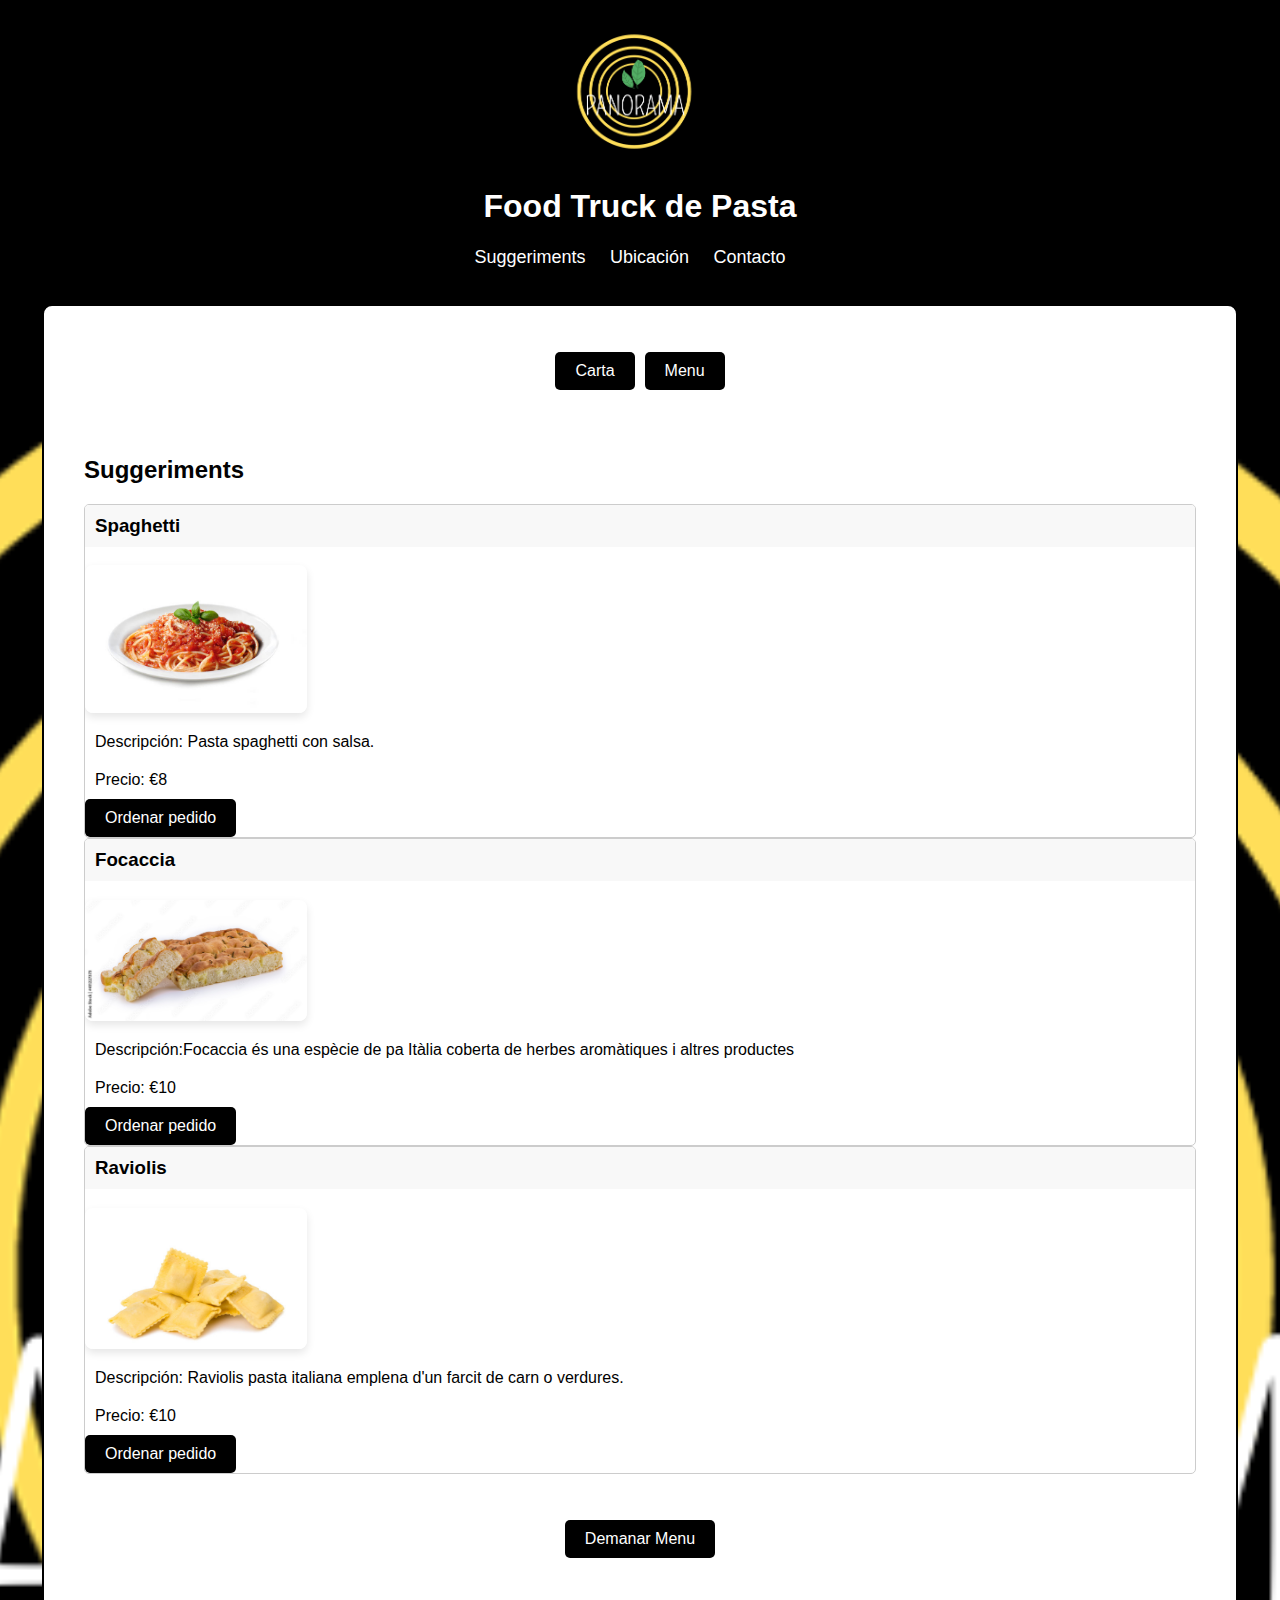
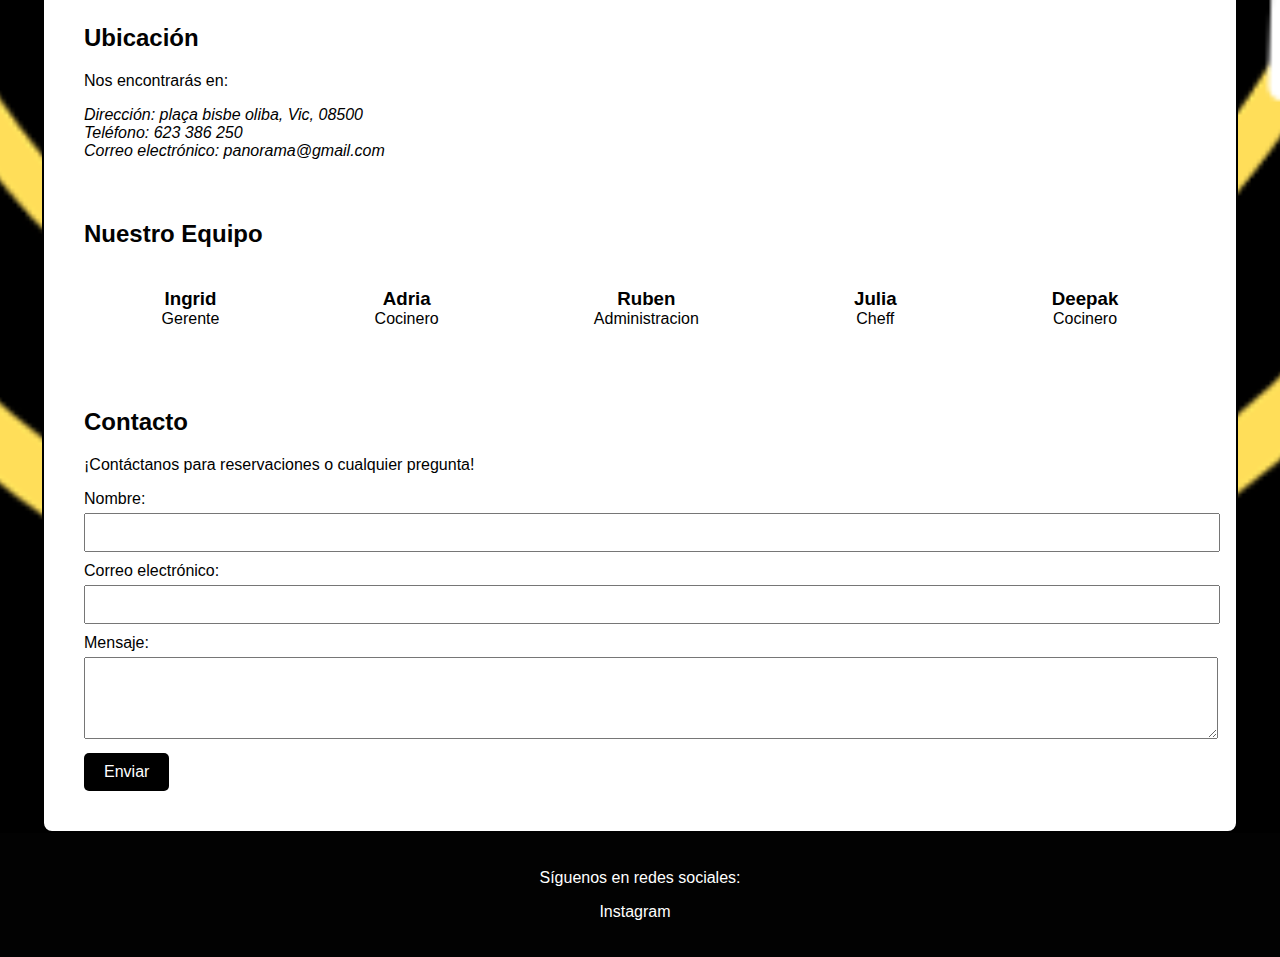
<file: index.html>
<!DOCTYPE html>
<html lang="es">
<head>
    <meta charset="UTF-8">
    <meta name="viewport" content="width=device-width, initial-scale=1.0">
    <title>Food Truck de Pasta</title>
    <link rel="stylesheet" href="style.css"> <!-- Enlace a tu archivo CSS para estilos -->
    <meta name="viewport" content="width=device-width, initial-scale=1.0">
</head>
<body>
    <header>
        <div class="container">
            <img src="img/logo.png" alt="Logo de la Empresa"> <!-- Aquí puedes agregar tu logo -->
            <h1>Food Truck de Pasta</h1>
            <nav>
                <ul>
                    <li><a href="#menu">Suggeriments</a></li>
                    <li><a href="#ubicacion">Ubicación</a></li>
                    <li><a href="#contacto">Contacto</a></li>
                </ul>
            </nav>
        </div>
    </header>
    <div class="todo">
    <div class="contenido">
        <nav>
            <div class="contenedor">
                <a href="img/carta food truk 2.png" class="boton">Carta</a>
                <a href="img/Menú food truk 3.png" class="boton">Menu</a>
            </div>
        </nav>

      
            <div class="container">
                <section id="menu">
                    <h2>Suggeriments</h2>
                    <div class="menu">
                        <div class="plato">
                            <h3>Spaghetti</h3>
                            <img src="img/espaguetti.jpg" alt="Spaghetti Carbonara">
                            <p>Descripción: Pasta spaghetti con salsa.</p>
                            <p>Precio: €8</p>
                            <a href="ordenarpedido/spaghetti/index2.html" class="button primary">Ordenar pedido</a>
                        </div>
                        <div class="plato">
                            <h3>Focaccia</h3>
                            <img src="img/focaciio.jpg" alt="focacia">
                            <p>Descripción:Focaccia és una espècie de pa Itàlia coberta de herbes aromàtiques i altres productes</p>
                            <p>Precio: €10</p>
                            <a href="ordenarpedido/Foccacia/index2.html" class="button primary">Ordenar pedido</a>
                        </div>
                        <div class="plato">
                            <h3>Raviolis</h3>
                            <img src="img/raviolis.jpg" alt="raviolsis">
                            <p>Descripción: Raviolis pasta italiana emplena d'un farcit de carn o verdures.</p>
                            <p>Precio: €10</p>
                            <a href="ordenarpedido/Raviolis/index2.html" class="button primary">Ordenar pedido</a>
                        </div>
                        <!-- Agrega más platos según sea necesario -->
                    </div>
                </section>

                <div class="contenedor2">
                    <a href="ordenarpedido/ordenar pedido/index.html" class="boton">Demanar Menu</a>
                </div>

                <section id="ubicacion">
                    <h2>Ubicación</h2>
                    <p>Nos encontrarás en:</p>
                    <address>
                        Dirección: plaça bisbe oliba, Vic, 08500 <br>
                        Teléfono: 623 386 250<br>
                        Correo electrónico: panorama@gmail.com
                    </address>
                    <!-- Agrega un mapa si lo deseas -->
                </section>

                <section id="trabajadores">
                    <h2>Nuestro Equipo</h2>
                    <div class="equipo">
                        <div class="trabajador">
                            <h3>Ingrid</h3>
                            <p>Gerente</p>
                        </div>
                        <div class="trabajador">
                            <h3>Adria</h3>
                            <p>Cocinero</p>
                        </div>
                        <div class="trabajador">
                            <h3>Ruben</h3>
                            <p>Administracion</p>
                        </div>
                        <div class="trabajador">
                            <h3>Julia</h3>
                            <p>Cheff</p>
                        </div>
                        <div class="trabajador">
                            <h3>Deepak</h3>
                            <p>Cocinero</p>
                        </div>
                        <!-- Agrega más trabajadores según sea necesario -->
                    </div>
                </section>

                <section id="contacto" class="contacto">
                    <h2>Contacto</h2>
                    <p>¡Contáctanos para reservaciones o cualquier pregunta!</p>
                    <form>
                        <label for="nombre">Nombre:</label>
                        <input type="text" id="nombre" name="nombre" required><br>
                        <label for="correo">Correo electrónico:</label>
                        <input type="email" id="correo" name="correo" required><br>
                        <label for="mensaje">Mensaje:</label>
                        <textarea id="mensaje" name="mensaje" rows="4" required></textarea><br>
                        <button type="submit" class="button primary">Enviar</button>
                    </form>
                </section>
            </div>
        </div>
    </div>
    <footer class="footer">
        <div class="container">
            <p>Síguenos en redes sociales:</p>
            <ul>
                <li><a href="https://www.instagram.com/panorama.foodtruck?igsh=eXIzcWJvZTV4OHU3" target="_blank">Instagram</a></li>
                <!-- Agrega más enlaces a redes sociales según sea necesario -->
            </ul>
        </div>
    </footer>
</body>
</html>
</file>
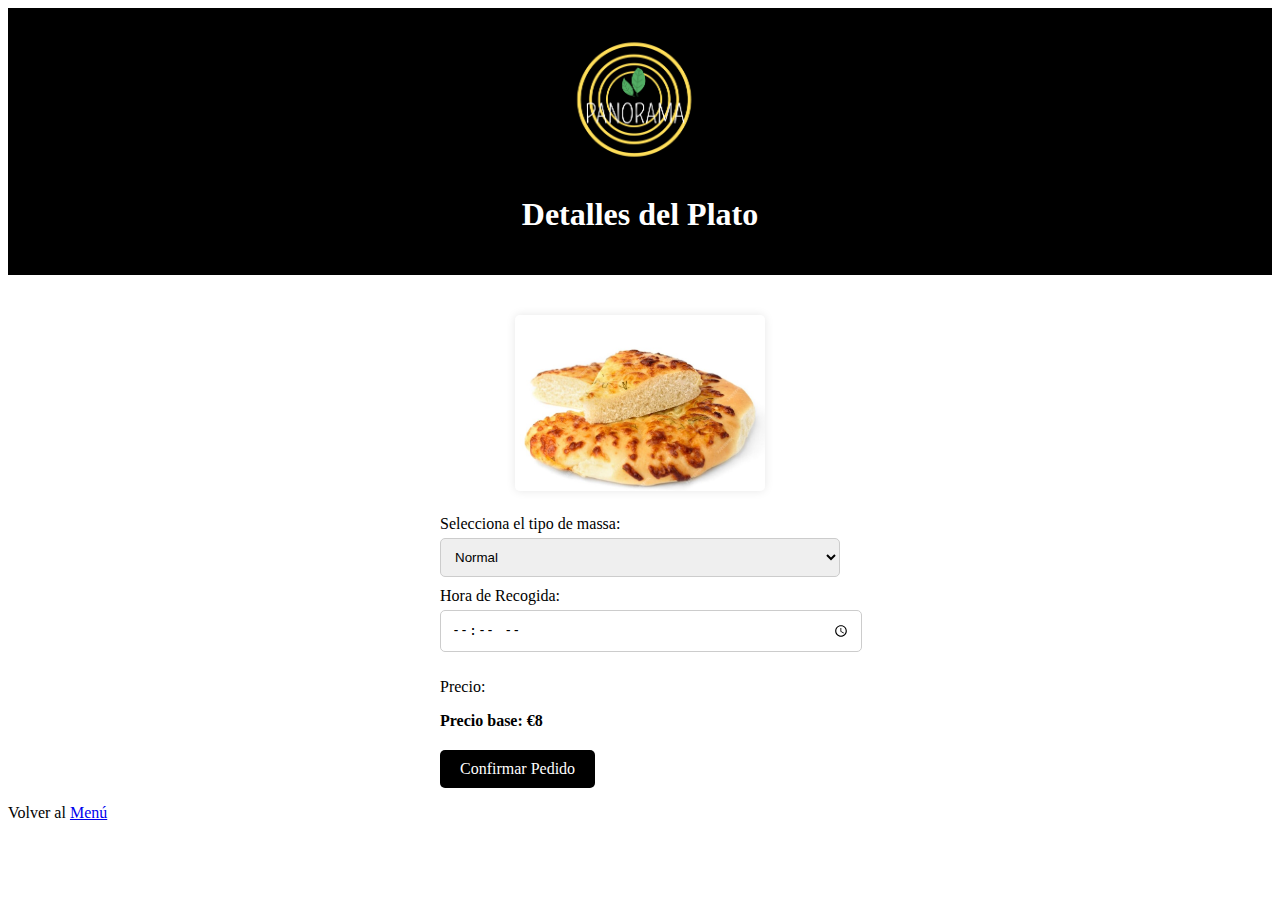
<file: ordenarpedido/Foccacia/index2.html>
<!DOCTYPE html>
<html lang="es">
<head>
    <meta charset="UTF-8">
    <meta name="viewport" content="width=device-width, initial-scale=1.0">
    <title>Detalles del Plato</title>
    <meta name="viewport" content="width=device-width, initial-scale=1.0">
    <link rel="stylesheet" href="styles.css"> <!-- Enlace a tu archivo CSS para estilos -->
    <script src="precios.js"></script>
</head>
<body>
    <header>
        <div class="container">
            <img src="../../img/logo.png" alt="Logo de la Empresa"> <!-- Aquí puedes agregar tu logo -->
           
            <h1>Detalles del Plato</h1>
        </div>
    </header>

    <div class="container">
        <section id="detalles">
            <div class="plato">
                <img src="../../img/focacio.jpg" alt="">
            </div>
            <form>
                <label for="salsa">Selecciona el tipo de massa:</label>
                <select id="salsa" name="salsa">
                    <option value="Salsa Alfredo">Normal</option>
                    <option value="Salsa Marinara">Sin Gluten</option>
                    <option value="Salsa Pesto">Massa Vagana</option>
                </select><br>
                <label for="hora">Hora de Recogida:</label>
                <input type="time" id="hora" name="hora" required><br>
                <p>Precio:</p>
                <div id="precio">Precio base: €8</div>
                <a href="../ordenar pedido/index.html" class="button primary">Confirmar Pedido</a>
            </form>
        </section>
    </div>

    <footer class="footer">
        <div class="container">
            <p>Volver al <a href="../../index.html">Menú</a></p>
        </div>
    </footer>
</body>
</html>
</file>
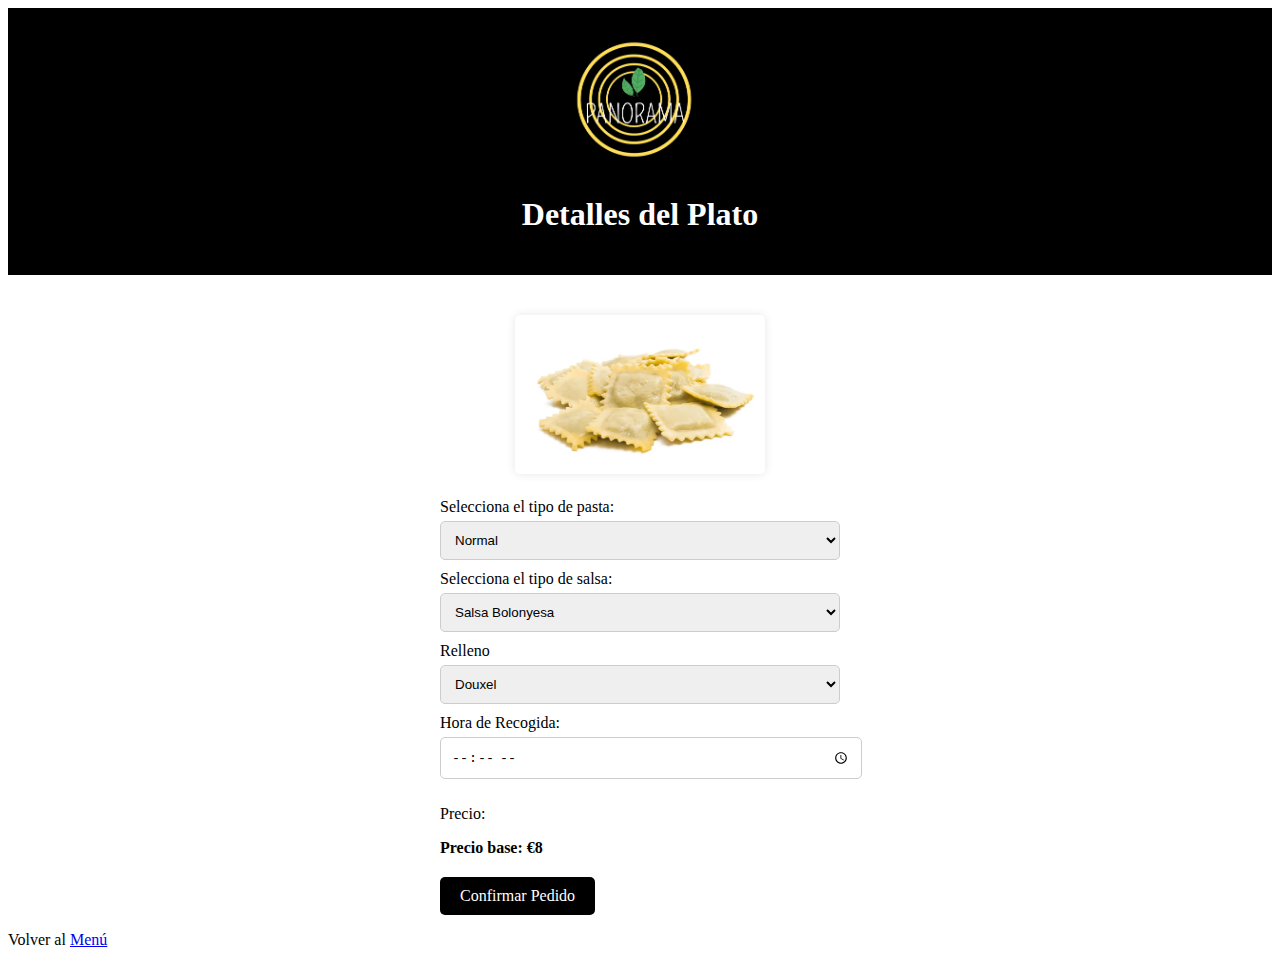
<file: ordenarpedido/Raviolis/index2.html>
<!DOCTYPE html>
<html lang="es">
<head>
    <meta charset="UTF-8">
    <meta name="viewport" content="width=device-width, initial-scale=1.0">
    <title>Detalles del Plato</title>
    <link rel="stylesheet" href="styles.css"> <!-- Enlace a tu archivo CSS para estilos -->
    <meta name="viewport" content="width=device-width, initial-scale=1.0">
    <script src="precios.js"></script>
</head>
<body>
    <header>
        <div class="container">
            <img src="../../img/logo.png" alt="Logo de la Empresa"> <!-- Aquí puedes agregar tu logo -->
            <h1>Detalles del Plato</h1>
        </div>
    </header>

    <div class="container">
        <section id="detalles">
            <div class="plato">
                <img src="../../img/ravioliss.jpg" alt="">
            </div>
            <form>
                <label for="tipo_pasta">Selecciona el tipo de pasta:</label>
                <select id="tipo_pasta" name="tipo_pasta">
                    <option value="Spaghetti">Normal</option>
                    <option value="Fettuccine">Sin Gluten</option>
                    <option value="Penne">Vegana</option>
                </select><br>
                
                <label for="salsa">Selecciona el tipo de salsa:</label>
                <select id="salsa" name="salsa">
                    <option value="Salsa Alfredo">Salsa Bolonyesa</option>
                    <option value="Salsa Marinara">Salsa Formatge</option>
                    <option value="Salsa Pesto">Salsa Gambes</option>
                    <option value="Salsa Pesto">Salsa de Sepia</option>
                    <option value="Salsa Pesto">Salsa Picant</option>
                </select><br>

                <label for="relleno">Relleno</label>
                <select id="relleno" name="relleno">
                    <option value="relleno Douxel">Douxel</option>
                    <option value="relleno Carbassa">Carbassa</option>
                    <option value="relleno Gambes">Gambes</option>
                    <option value="relleno sepia">Sepia</option>
                </select><br>
                
                <label for="hora">Hora de Recogida:</label>
                <input type="time" id="hora" name="hora" required><br>
                
                <p>Precio:</p>
                <div id="precio">Precio base: €8</div>
                
                <a href="../ordenar pedido/index.html" class="button primary">Confirmar Pedido</a>
            </form>
        </section>
    </div>

    <footer class="footer">
        <div class="container">
            <p>Volver al <a href="../../index.html">Menú</a></p>
        </div>
    </footer>
</body>
</html
</file>
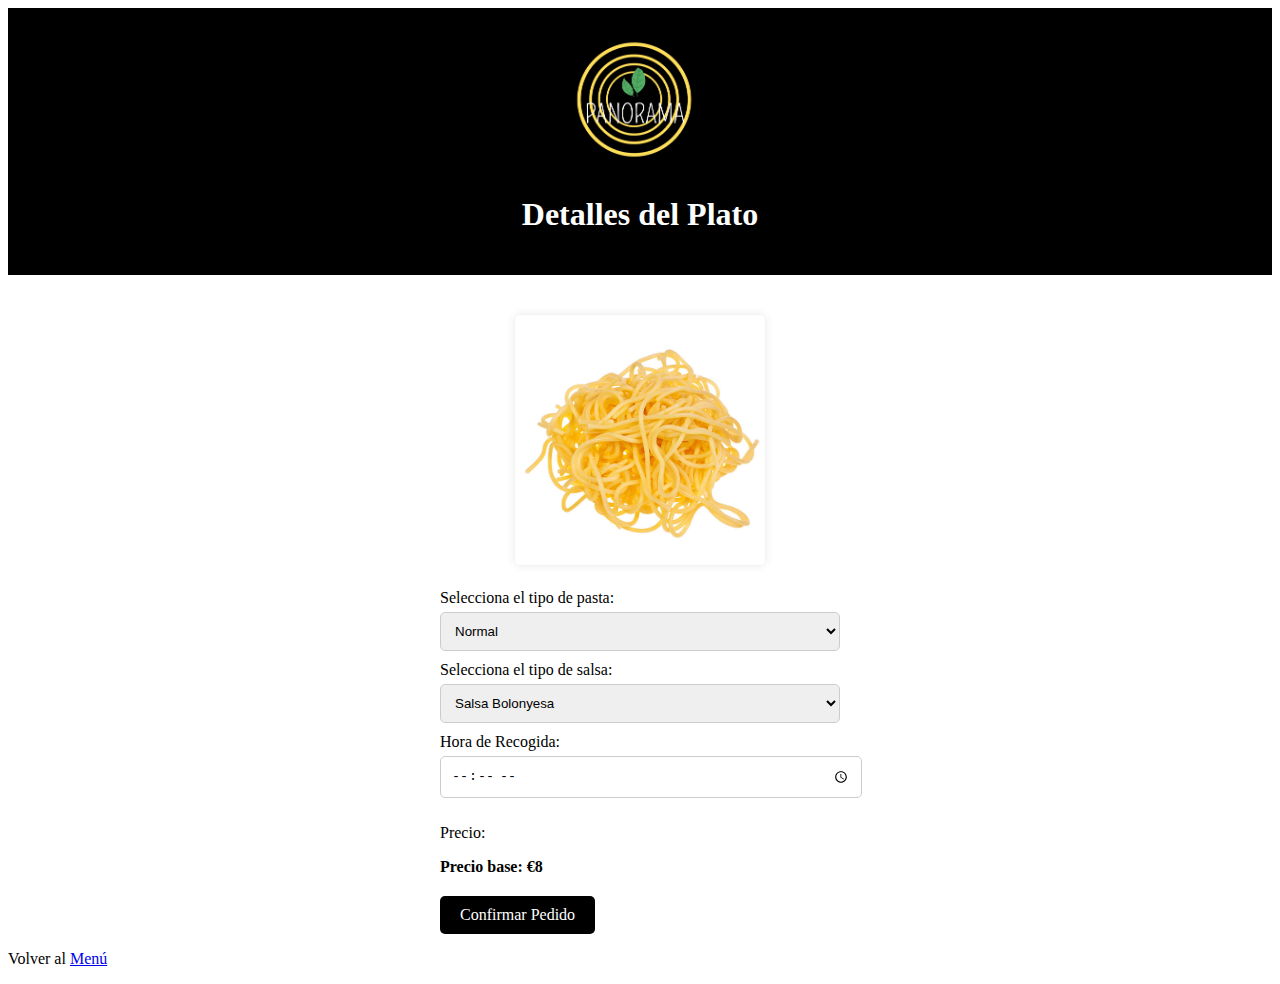
<file: ordenarpedido/spaghetti/index2.html>
<!DOCTYPE html>
<html lang="es">
<head>
    <meta charset="UTF-8">
    <meta name="viewport" content="width=device-width, initial-scale=1.0">
    <title>Detalles del Plato</title>
    <meta name="viewport" content="width=device-width, initial-scale=1.0">
    <link rel="stylesheet" href="styles.css"> <!-- Enlace a tu archivo CSS para estilos -->
    <script src="precios.js"></script>
</head>
<body>
    <header>
        <div class="container">
            <img src="../../img/logo.png" alt="Logo de la Empresa"> <!-- Aquí puedes agregar tu logo -->
            
            <h1>Detalles del Plato</h1>
        </div>
    </header>

    <div class="container">
        <section id="detalles">
            <div class="plato">
                <img src="../../img/istockphoto-155249589-612x612.jpg" alt="">
            </div>
            <form>
                
                <label for="tipo_pasta">Selecciona el tipo de pasta:</label>
                <select id="tipo_pasta" name="tipo_pasta">
                    <option value="Spaghetti">Normal</option>
                    <option value="Fettuccine">Sin Gluten</option>
                    <option value="Penne">Vegana</option>
                </select><br>

                <label for="salsa">Selecciona el tipo de salsa:</label>
                <select id="salsa" name="salsa">
                    <option value="Salsa Alfredo">Salsa Bolonyesa</option>
                    <option value="Salsa Marinara">Salsa Formatge</option>
                    <option value="Salsa Pesto">Salsa Gambes</option>
                    <option value="Salsa Pesto">Salsa de Sepia</option>
                    <option value="Salsa Pesto">Salsa Picant</option>
                </select><br>
                <label for="hora">Hora de Recogida:</label>
                <input type="time" id="hora" name="hora" required><br>
                <p>Precio:</p>
                <div id="precio">Precio base: €8</div>
                <a href="../ordenar pedido/index.html" class="button primary">Confirmar Pedido</a>
            </form>
        </section>
    </div>

    <footer class="footer">
        <div class="container">
            <p>Volver al <a href="../../index.html">Menú</a></p>
        </div>
    </footer>
</body>
</html>
</file>
<file: style.css>
/* Estilos generales */
body {
    font-family: Arial, sans-serif;
    margin: 0;
    padding: 0;

    background-image: url(img/logo.png);
    background-size: cover; /* Ajusta la imagen para cubrir toda la pantalla */
    background-position: center; /* Centra la imagen */
    
}

.todo {
    background-color: rgb(255, 255, 255); /* Fondo blanco para el contenido */
    padding: 90%px; /* Añade un espacio alrededor del contenido */
    width: 90%; /* Ancho fijo del contenedor */
    height: 90%; /* Altura fija del contenedor para que sea un cuadrado */
    border: 2px solid black; /* Borde sólido de 2px en color negro */
    border-radius: 10px; /* Borde redondeado */
    padding: 20px; /* Añade un espacio alrededor del contenido */
    margin: 0 auto; /* Centra el contenedor horizontalmente */
}

.container {
    max-width: 1200px;
    margin: 0 auto;
    
}

header {
    background-color: #000000;
    color: #ffffff;
    padding: 20px;
    text-align: center;
}

nav ul {
    list-style-type: none;
    padding: 0;
}

nav ul li {
    display: inline;
    margin-right: 20px;
}

nav ul li a {
    color: #fff;
    text-decoration: none;
    font-size: 18px;
}

.contenedor {
    display: flex;
    justify-content: center; /* Centra los elementos horizontalmente */
    align-items: center; /* Centra los elementos verticalmente */
    height: 10vh; /* Toma el 100% de la altura de la ventana del navegador */
}
.contenedor2 {
    display: flex;
    justify-content: center; /* Centra los elementos horizontalmente */
    align-items: center; /* Centra los elementos verticalmente */
    height: 10vh; /* Toma el 100% de la altura de la ventana del navegador */
}
.boton {
display: inline-block;
  padding: 10px 20px;
  background-color: #000000; /* Color de fondo */
  color: white; /* Color del texto */
  text-align: center;
  text-decoration: none; /* Quita el subrayado de los enlaces */
  font-size: 16px;
  border-radius: 5px; /* Bordes redondeados */
  border: none; /* Quita el borde */
  cursor: pointer;
}
.boton + .boton {
    margin-left: 10px; /* Añade un margen a la izquierda del segundo botón */
  }

section {
    padding: 20px;
}

h2 {
    color: #020202;
}

.plato {
    border: 1px solid #ccc;
    border-radius: 5px;
    overflow: hidden;
    transition: transform 0.3s ease;
}

.plato:hover {
    transform: translateY(-5px);
}

.plato h3 {
    color: #000000;
    margin-top: 0;
    padding: 10px;
    background-color: #f8f8f8;
}

.plato img {
    width: 100%;
    height: auto;
    display: block;
}

.plato p {
    padding: 10px;
    margin: 0;
}

/* Estilos para el equipo de trabajo */
.equipo {
    display: flex;
    justify-content: space-around;
    margin-top: 40px;
}

.trabajador {
    text-align: center;
}

.trabajador img {
    width: 100px;
    height: 100px;
    border-radius: 50%;
    margin-bottom: 10px;
}

.trabajador h3 {
    margin: 0;
    color: #000000;
}

.trabajador p {
    margin: 0;
    color: #000000;
}

.footer {
    background-color: #020202;
    color: #fff;
    padding: 20px;
    text-align: center;
}

.footer ul {
    padding: 0;
}

.footer ul li {
    display: inline;
    margin-right: 10px;
}

.footer ul li a {
    color: #fff;
    text-decoration: none;
}

/* Estilos específicos para la sección de contacto */
.contacto {
    margin-top: 20px;
}

.contacto label {
    display: block;
    margin-bottom: 5px;
    color: #000000;
}

.contacto input[type="text"],
.contacto input[type="email"],
.contacto textarea {
    width: 100%;
    padding: 10px;
    margin-bottom: 10px;
}

.contacto button {
    background-color: #000000;
    color: #fff;
    padding: 10px 20px;
    border: none;
    cursor: pointer;
    font-size: 16px;
    transition: background-color 0.3s ease;
}

.contacto button:hover {
    background-color: #000000;
}

/* Estilos para botones */
.button {
    display: inline-block;
    padding: 10px 20px;
    font-size: 16px;
    text-align: center;
    cursor: pointer;
    border: none;
    border-radius: 5px;
    transition: background-color 0.3s ease;
}

.button.primary {
    background-color: #000000;
    color: #fff;
}

.button.secondary {
    background-color: #fff;
    color: #000000;
    border: 1px solid #000000;
}

.button:hover {
    background-color: #000000;
    color: #fff;
}
a {
    text-decoration: none;
    color: inherit; /* Para mantener el color del texto por defecto */
}
header img {
    max-width: 100%;
    height: auto;
    width: 250px; /* Ancho deseado */
    height: auto; /* Altura automática para mantener la proporción */
    margin-right: 10px; /* Espacio entre el logo y el texto */
}
/* Estilos para las imágenes de los platos */
.plato img {
    max-width: 20%; /* La imagen ocupará el 100% del ancho del contenedor */
    height: auto; /* Altura automática para mantener la proporción */
    border-radius: 8px; /* Bordes redondeados */
    box-shadow: 0 4px 8px rgba(0, 0, 0, 0.1); /* Sombra suave */
    margin-bottom: 10px; /* Espacio inferior entre cada plato */
}
@media only screen and (max-width: 600px) {
    /* Estilos para pantallas pequeñas */
  }
  
  @media only screen and (min-width: 601px) and (max-width: 1024px) {
    /* Estilos para pantallas medianas */
  }
  
  @media only screen and (min-width: 1025px) {
    /* Estilos para pantallas grandes */
  }
</file>
<file: ordenarpedido/Foccacia/styles.css>
/* Estilos para el encabezado */
header {
    background-color: #000000;
    color: #fff;
    padding: 20px;
    text-align: center;
}

/* Estilos para los detalles del plato */
#detalles {
    margin-top: 40px;
}

.plato {
    text-align: center;
}

.plato img {
    max-width: 250px;
    height: auto;
    border-radius: 5px;
    box-shadow: 0 0 10px rgba(0, 0, 0, 0.1);
    margin-bottom: 20px;
}

form {
    max-width: 400px;
    margin: 0 auto;
}

label {
    display: block;
    margin-bottom: 5px;
    color: #000000;
}

select, input[type="time"] {
    width: 100%;
    padding: 10px;
    margin-bottom: 10px;
    border-radius: 5px;
    border: 1px solid #ccc;
}

a.button {
    display: inline-block;
    padding: 10px 20px;
    background-color: #000000; /* Color de fondo del botón */
    color: white; /* Color del texto del botón */
    text-decoration: none;
    border-radius: 5px;
    transition: background-color 0.3s ease;
}

a.button:hover {
    background-color: #000000; /* Cambio de color de fondo al pasar el ratón */
}

a.button.primary {
    background-color: #000000; /* Color de fondo del botón primario */
}

a.button.secondary {
    background-color: #6c757d; /* Color de fondo del botón secundario */
}

#precio {
    font-weight: bold;
    margin-bottom: 20px;
}
header img {
    max-width: 100%;
    height: auto;
    width: 250px; /* Ancho deseado */
    height: auto; /* Altura automática para mantener la proporción */
    margin-right: 10px; /* Espacio entre el logo y el texto */
}
@media only screen and (max-width: 600px) {
    /* Estilos para pantallas pequeñas */
  }
  
  @media only screen and (min-width: 601px) and (max-width: 1024px) {
    /* Estilos para pantallas medianas */
  }
  
  @media only screen and (min-width: 1025px) {
    /* Estilos para pantallas grandes */
  }
</file>
<file: ordenarpedido/Raviolis/styles.css>
/* Estilos para el encabezado */
header {
    background-color: #000000;
    color: #fff;
    padding: 20px;
    text-align: center;
}

/* Estilos para los detalles del plato */
#detalles {
    margin-top: 40px;
}

.plato {
    text-align: center;
}

.plato img {
    max-width: 250px;
    height: auto;
    border-radius: 5px;
    box-shadow: 0 0 10px rgba(0, 0, 0, 0.1);
    margin-bottom: 20px;
}

form {
    max-width: 400px;
    margin: 0 auto;
}

label {
    display: block;
    margin-bottom: 5px;
    color: #000000;
}

select, input[type="time"] {
    width: 100%;
    padding: 10px;
    margin-bottom: 10px;
    border-radius: 5px;
    border: 1px solid #ccc;
}

a.button {
    display: inline-block;
    padding: 10px 20px;
    background-color: #000000; /* Color de fondo del botón */
    color: white; /* Color del texto del botón */
    text-decoration: none;
    border-radius: 5px;
    transition: background-color 0.3s ease;
}

a.button:hover {
    background-color: #000000; /* Cambio de color de fondo al pasar el ratón */
}

a.button.primary {
    background-color: #000000; /* Color de fondo del botón primario */
}

a.button.secondary {
    background-color: #6c757d; /* Color de fondo del botón secundario */
}

#precio {
    font-weight: bold;
    margin-bottom: 20px;
}
header img {
    max-width: 100%;
    height: auto;
    width: 250px; /* Ancho deseado */
    height: auto; /* Altura automática para mantener la proporción */
    margin-right: 10px; /* Espacio entre el logo y el texto */
}
@media only screen and (max-width: 600px) {
    /* Estilos para pantallas pequeñas */
  }
  
  @media only screen and (min-width: 601px) and (max-width: 1024px) {
    /* Estilos para pantallas medianas */
  }
  
  @media only screen and (min-width: 1025px) {
    /* Estilos para pantallas grandes */
  }
</file>
<file: ordenarpedido/spaghetti/styles.css>
/* Estilos para el encabezado */
header {
    background-color: #000000;
    color: #fff;
    padding: 20px;
    text-align: center;
}

/* Estilos para los detalles del plato */
#detalles {
    margin-top: 40px;
}

.plato {
    text-align: center;
}

.plato img {
    max-width: 250px;
    height: auto;
    border-radius: 5px;
    box-shadow: 0 0 10px rgba(0, 0, 0, 0.1);
    margin-bottom: 20px;
}

form {
    max-width: 400px;
    margin: 0 auto;
}

label {
    display: block;
    margin-bottom: 5px;
    color: #000000;
}

select, input[type="time"] {
    width: 100%;
    padding: 10px;
    margin-bottom: 10px;
    border-radius: 5px;
    border: 1px solid #ccc;
}

a.button {
    display: inline-block;
    padding: 10px 20px;
    background-color: #000000; /* Color de fondo del botón */
    color: white; /* Color del texto del botón */
    text-decoration: none;
    border-radius: 5px;
    transition: background-color 0.3s ease;
}

a.button:hover {
    background-color: #000000; /* Cambio de color de fondo al pasar el ratón */
}

a.button.primary {
    background-color: #000000; /* Color de fondo del botón primario */
}

a.button.secondary {
    background-color: #6c757d; /* Color de fondo del botón secundario */
}

#precio {
    font-weight: bold;
    margin-bottom: 20px;
}
header img {
    width: 250px; /* Ancho deseado */
    height: auto; /* Altura automática para mantener la proporción */
    margin-right: 10px; /* Espacio entre el logo y el texto */
}
@media only screen and (max-width: 600px) {
    /* Estilos para pantallas pequeñas */
  }
  
  @media only screen and (min-width: 601px) and (max-width: 1024px) {
    /* Estilos para pantallas medianas */
  }
  
  @media only screen and (min-width: 1025px) {
    /* Estilos para pantallas grandes */
  }
</file>
